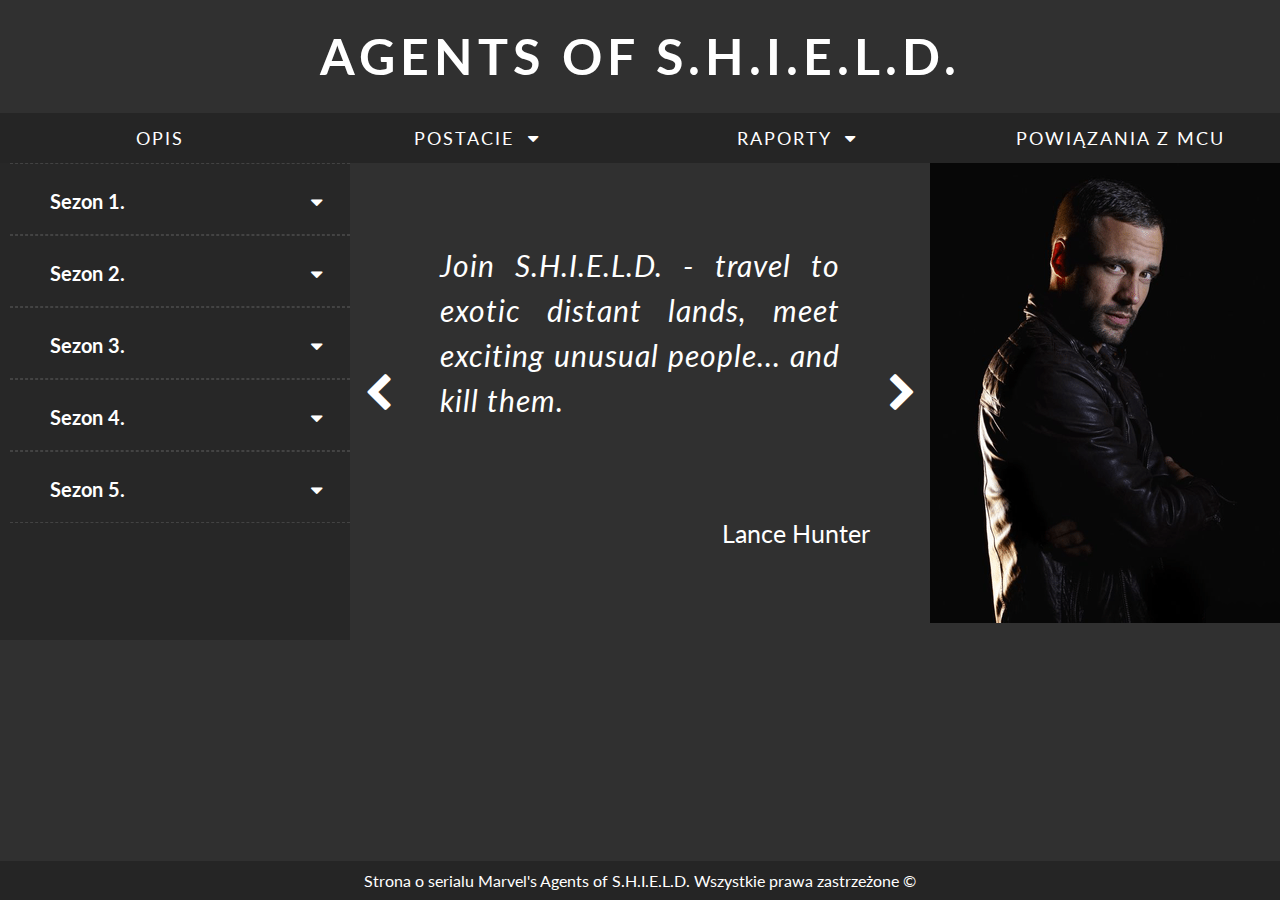
<file: website/index.html>
<!DOCTYPE HTML>

<html lang="pl">

<head>
	
	<title> Strona </title>
	<meta charset="utf-8" />
	<meta name="description" content="Strona internetowa opisująca " />
	<meta name="keywords" content=" słowo, klucz, kluczowe" /> 
	<meta http-equiv="X-Ua-Compatible" content="IE=edge, chrome=1" /> 
	
	<link rel="stylesheet" href="css/style.css" />
	<link rel="stylesheet" href="css/fontello/css/fontello.css" />
	<link href="https://fonts.googleapis.com/css?family=Lato:400,400i" rel="stylesheet">
	
</head>

<body>

	<header>
		<h1><a href="index.html"> AGENTS OF <span class="header-effect"> S.H.I.E.L.D. </span></a></h1>
	</header>
	
	<nav>
		<ul>
			<li><a href="#" onclick="ajax(0)">Opis</a></li>
			<li><a href="#">Postacie <i class="icon-down-dir"> </i></a>
				<ol>
					<li><a href="#" onclick="ajax(1)" >Pierwszoplanowe</a></li>
					<li><a href="#" onclick="ajax(2)">Drugoplanowe</a></li>
					<li><a href="#" onclick="ajax(3)">Trzecioplanowe</a></li>
					<li><a href="#" onclick="ajax(4)">Gościnne</a></li>	
				</ol>	
			</li>
			<li><a href="#">Raporty <i class="icon-down-dir"> </i></a>
				<ol>
					<li><a href="reports/raport1.pdf" target="_blank" >Poziom 1.</a></li>
					<li><a href="reports/raport2.pdf" target="_blank" >Poziom 2.</a></li>
					<li><a href="reports/raport3.pdf" target="_blank" >Poziom 3.</a></li>
					<li><a href="reports/raport4.pdf" target="_blank" >Poziom 4.</a></li>	
					<li><a href="reports/raport5.pdf" target="_blank" >Poziom 5.</a></li>	
					<li><a href="reports/raport6" target="_blank" >Poziom 6.</a></li>	
					<li><a href="reports/raport7.pdf" target="_blank" >Poziom 7.</a></li>	
					<li><a href="reports/raport8" target="_blank" >Poziom 8.</a></li>	
					<li><a href="reports/raport9" target="_blank" >Poziom 9.</a></li>	
					<li><a href="#" target="_blank" >Poziom 10. (tajny)</a></li>	
				</ol>
			</li>
			<li><a href="#" onclick="ajax(5)">Powiązania z MCU</a></li>
		</ul>
	</nav>
	
	<div class="container">
		<div class="side-nav">
			<ul>
				<li><h2 id="link-season1" class="season-header">Sezon 1. <i class="icon-down-dir"> </i></h2>
					<ol id="list-season1">
						<li><a href="#">Pilot</a></li>
						<li><a href="#">0-8-4</a></li>
						<li><a href="#">The Asset</a></li>
						<li><a href="#">Eye Spy</a></li>
						<li><a href="#">Girl in the Flower Dress</a></li>
						<li><a href="#">FZZT</a></li>
						<li><a href="#">The Hub</a></li>
						<li><a href="#">The Well</a></li>
						<li><a href="#">Repairs</a></li>
						<li><a href="#">The Brigde</a></li>
						<li><a href="#">The Magical Place</a></li>
						<li><a href="#">Seeds</a></li>
						<li><a href="#">T.R.A.C.K.S.</a></li>
						<li><a href="#">T.A.H.I.T.I.</a></li>
						<li><a href="#">Yes men</a></li>
						<li><a href="#">End of the Beginning</a></li>
						<li><a href="#">Turn, turn, turn</a></li>
						<li><a href="#">Providence</a></li>
						<li><a href="#">The Only Light in the Darkness</a></li>
						<li><a href="#">Nothing Personal</a></li>
						<li><a href="#">Ragtag</a></li>
						<li><a href="#">Beginning of the End</a></li>			
					</ol>
				</li>
				<li><h2 id="link-season2" class="season-header">Sezon 2. <i class="icon-down-dir"> </i></h2>
					<ol id="list-season2">
						<li><a href="#">Shadows</a></li>
						<li><a href="#">Heavy is the Head</a></li>
						<li><a href="#">Making Friends and Influencing People </a></li>
						<li><a style="margin-top: 14px;" href="#">Face My Enemy</a></li>
						<li><a href="#">A Hen in a Wolf House</a></li>
						<li><a href="#">A Fractured House</a></li>	
						<li><a href="#">The Writing on the Wall</a></li>
						<li><a href="#">The Things We Bury</a></li>
						<li><a href="#">Ye Who Enter Here</a></li>
						<li><a href="#">What They Become</a></li>
						<li><a href="#">Aftershocks</a></li>
						<li><a href="#">Who You Really Are</a></li>
						<li><a href="#">One of Us</a></li>
						<li><a href="#">Love in time of Hydra</a></li>
						<li><a href="#">One Door Closes</a></li>
						<li><a href="#">Afterlife</a></li>
						<li><a href="#">Melinda</a></li>
						<li><a href="#">The Frenemy of my Enemy</a></li>
						<li><a href="#">The Dirty Half Dozen</a></li>
						<li><a href="#">Scars</a></li>
						<li><a href="#">SOS: Part One</a></li>
						<li><a href="#">SOS: Part Two</a></li>					
					</ol>
				</li>
				<li><h2 id="link-season3" class="season-header">Sezon 3. <i class="icon-down-dir"> </i></h2>
					<ol id="list-season3">		
						<li><a href="#">Laws of Nature</a></li>
						<li><a href="#">Purpose in the Machine</a></li>
						<li><a href="#">A Wanted (Inhu)man</a></li>
						<li><a href="#">Devils You Know</a></li>
						<li><a href="#">4,722 Hours</a></li>
						<li><a href="#">Among Us Hide...</a></li>
						<li><a href="#">Chaos Theory</a></li>
						<li><a href="#">Many Heads, One Tale</a></li>
						<li><a href="#">Closure</a></li>
						<li><a href="#">Maveth</a></li>
						<li><a href="#">Bouncing Back</a></li>
						<li><a href="#">The Inside Man</a></li>
						<li><a href="#">Parting Shot</a></li>
						<li><a href="#">Watchdogs</a></li>
						<li><a href="#">Spacetime</a></li>
						<li><a href="#">Paradise Lost</a></li>
						<li><a href="#">The Team</a></li>
						<li><a href="#">The Singularity</a></li>
						<li><a href="#">Failed Experiments</a></li>
						<li><a href="#">Emancipation</a></li>
						<li><a href="#">Absolution</a></li>
						<li><a href="#">Ascencion</a></li>
					</ol>
				</li>
				<li><h2 id="link-season4" class="season-header">Sezon 4. <i class="icon-down-dir"> </i></h2>
					<ol id="list-season4">
						<li><a href="#">The Ghost</a></li>
						<li><a href="#">Meet the New Boss</a></li>
						<li><a href="#">Uprising</a></li>
						<li><a href="#">Let Me Stand Next to Your Fire</a></li>
						<li><a href="#">Lockup</a></li>
						<li><a href="#">The Good Samaritan</a></li>
						<li><a href="#">Deals with Our Devils</a></li>
						<li><a href="#">The Laws of Inferno Dynamics</a></li>
						<li><a href="#">Broken Promises</a></li>
						<li><a href="#">The Patriot</a></li>
						<li><a href="#">Wake Up</a></li>
						<li><a href="#">Hot Potato Soup</a></li>
						<li><a href="#">BOOM</a></li>
						<li><a href="#">The Man Behind the Shield</a></li>
						<li><a href="#">Self Control</a></li>
						<li><a href="#">What If</a></li>
						<li><a href="#">Identity and Change</a></li>
						<li><a href="#">No Regrets</a></li>
						<li><a href="#">All the Madame's Men</a></li>
						<li><a href="#">Farewell, Cruel World</a></li>
						<li><a href="#">The Return</a></li>
						<li><a href="#">World's End</a></li>
					</ol>		
				</li>
				<li><h2 id="link-season5" class="season-header">Sezon 5. <i class="icon-down-dir"> </i></h2>
					<ol id="list-season5">		
						<li><a href="#">Orientation: Part One</a></li>
						<li><a href="#">Orientation: Part Two</a></li>
						<li><a href="#">A Life Spent</a></li>
						<li><a href="#">A Life Earned</a></li>
						<li><a href="#">Rewind</a></li>
						<li><a href="#">Fun & Games</a></li>
						<li><a href="#">Together or not at all</a></li>
						<li><a href="#">The Last Day</a></li>
						<li><a href="#">Best Laid Plans</a></li>
						<li><a href="#">Past Life</a></li>
						<li><a href="#">All the Comforts of Home</a></li>
						<li><a href="#">The Real Deal</a></li>
						<li><a href="#">Principia</a></li>
						<li><a href="#">The Devil Complex</a></li>
						<li><a href="#">Rise and Shine</a></li>
						<li><a href="#">Inside Voices</a></li>
						<li><a href="#">The Honeymoon</a></li>
						<li><a href="#">All Roads Lead...</a></li>
						<li><a href="#">Option Two</a></li>
						<li><a href="#">The One Who Will Save Us All</a></li>
						<li><a href="#">The Force of Gravity</a></li>
						<li><a href="#">The End</a></li>
					</ol>
				</li>
			</ul>
		</div>
		
		<main>
			<div class="content-container" id="cont-container">
				<div class="content">
					<p id="quote-content"> </p>
					<p id="quote-owner"> </p>
					<i class="icon-left-open"></i>
					<i class="icon-right-open"></i>
				</div>
				
				<div id="picture"> </div>		
				<div style="clear: both;"> </div>
			</div>
			<div style="clear: both;"></div>
		</main>
	</div>
	
	<footer>
		Strona o serialu Marvel's Agents of S.H.I.E.L.D. Wszystkie prawa zastrzeżone &copy;
	</footer>

	
	<script src="https://ajax.googleapis.com/ajax/libs/jquery/3.3.1/jquery.min.js"></script>
	<script src="javascript/jquery.scrollTo.min.js"></script>
	
	<script src="javascript/sidenav-scrolling.js"> </script>
	<script src="javascript/main-slider.js"> </script>
	
	<script src="javascript/ajax/main-site-ajax.js"> </script>
	<script src="javascript/ajax/first-line-chars-ajax.js"> </script>
	<script src="javascript/ajax/mcu-links-ajax.js"> </script>
	
</body>


</html>
</file>
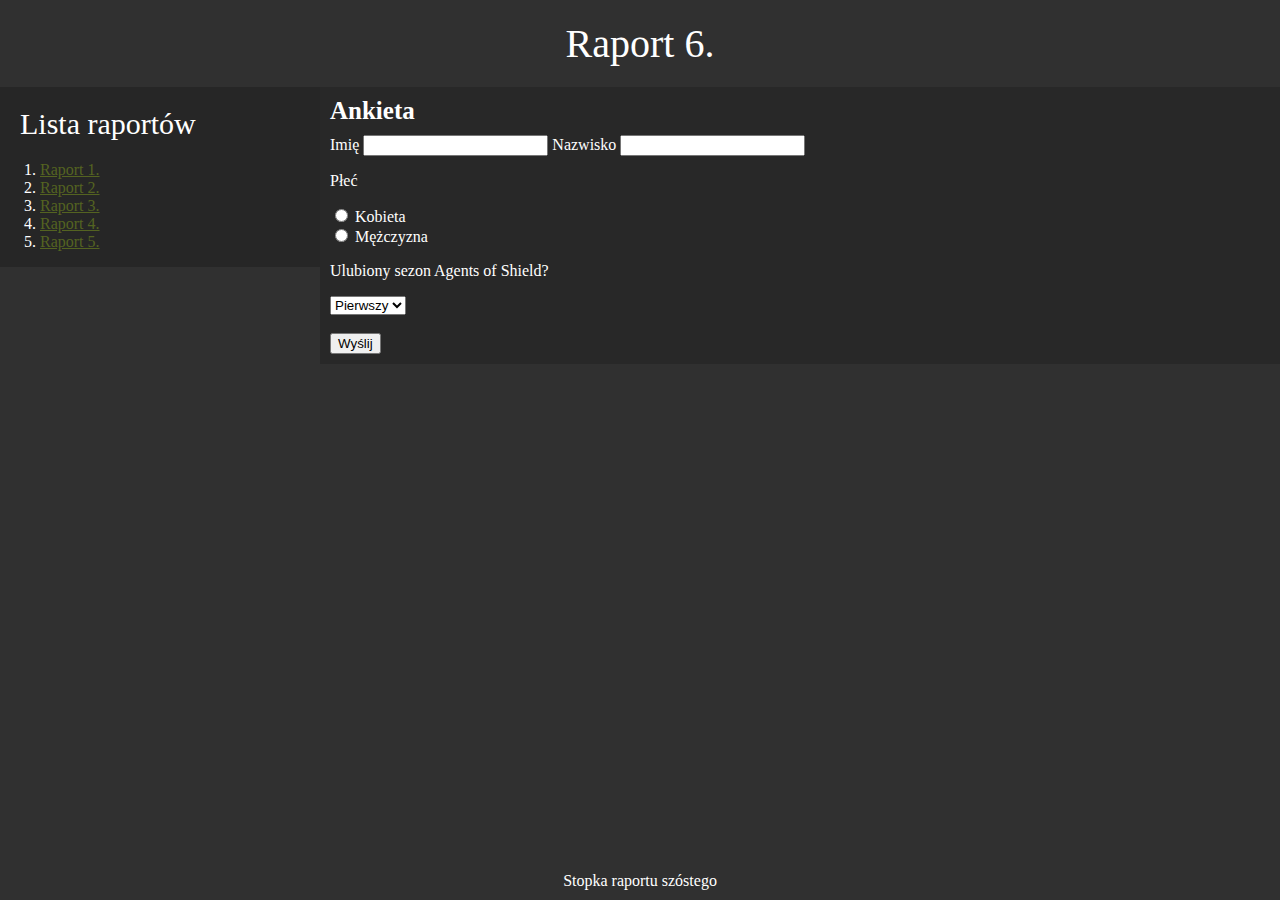
<file: website/reports/raport6 (mailto)/index.html>
<!DOCTYPE HTML>

<html lang="pl">

<head>
	
	<title> Strona </title>
	<meta charset="utf-8" />
	<meta name="description" content="Strona internetowa opisująca " />
	<meta name="keywords" content=" słowo, klucz, kluczowe" /> 
	<meta http-equiv="X-Ua-Compatible" content="IE=edge, chrome=1" /> 
	
	<style>
		
		body {
			background-color: #303030;
			margin: 0;
			color: white;
		}
		
		header {
			width: 100%;
			text-align: center;
			font-size: 40px;
			padding: 20px 0;
			
		}
		
		nav {
			width: 25%;
			background-color: #262626;
			float: left;
		}
		
		nav > p {
			margin: 20px;
			font-size: 30px;
		}
		
		nav a {
			color: #546321;
		}
		
		nav > ol {
			
		}
		
		main {
			width: 75%;
			float: left;
			background-color: #282828;
		}
		
		main  h2 {
			margin: 10px;
			font-size: 25px;
		}
		
		
		form {
			margin: 10px;
		}
		
		
		footer {
			position: absolute;
			bottom: 0;
			width: 100%;
			text-align: center;
			font-size: 16px;
			padding: 10px 0;
			
		}
	
	</style>
	
</head>


<body>

	<header> Raport 6. </header>
	
	<nav>
		
		<p> Lista raportów </p>
		<ol>
			<li><a href="#">Raport 1. </a></li>
			<li><a href="#">Raport 2. </a></li>
			<li><a href="#">Raport 3. </a></li>
			<li><a href="#">Raport 4. </a></li>
			<li><a href="#">Raport 5. </a></li>
		</ol>
	
	</nav>
	
	<main>
		<article>
		
			<h2> Ankieta </h2>
			<form>
				<label for="first-name">Imię </label> <input type="text" id="first-name" />
				<label for="second-name">Nazwisko </label> <input type="text" id="second-name" />
				<br />
				<p> Płeć </p>
				<input type="radio" name="gender" value="male" /> Kobieta <br />
				<input type="radio" name="gender" value="female" /> Mężczyzna <br />
				
				<p> Ulubiony sezon Agents of Shield? </p>
				
				<select name="seasons">
					<option value="first" checked>Pierwszy </option>
					<option value="second">Drugi </option>
					<option value="third">Trzeci </option>
					<option value="fourth">Czwarty </option>
					<option value="fifth">Piąty </option>
				</select>
			<br/><br/>
			<input type="submit" value="Wyślij" />
			
			</form>
		</article>
	</main>
	
	<div style="clear: both;"> </div>
	
	
	<footer> Stopka raportu szóstego </footer>

</body>

</html>
</file>
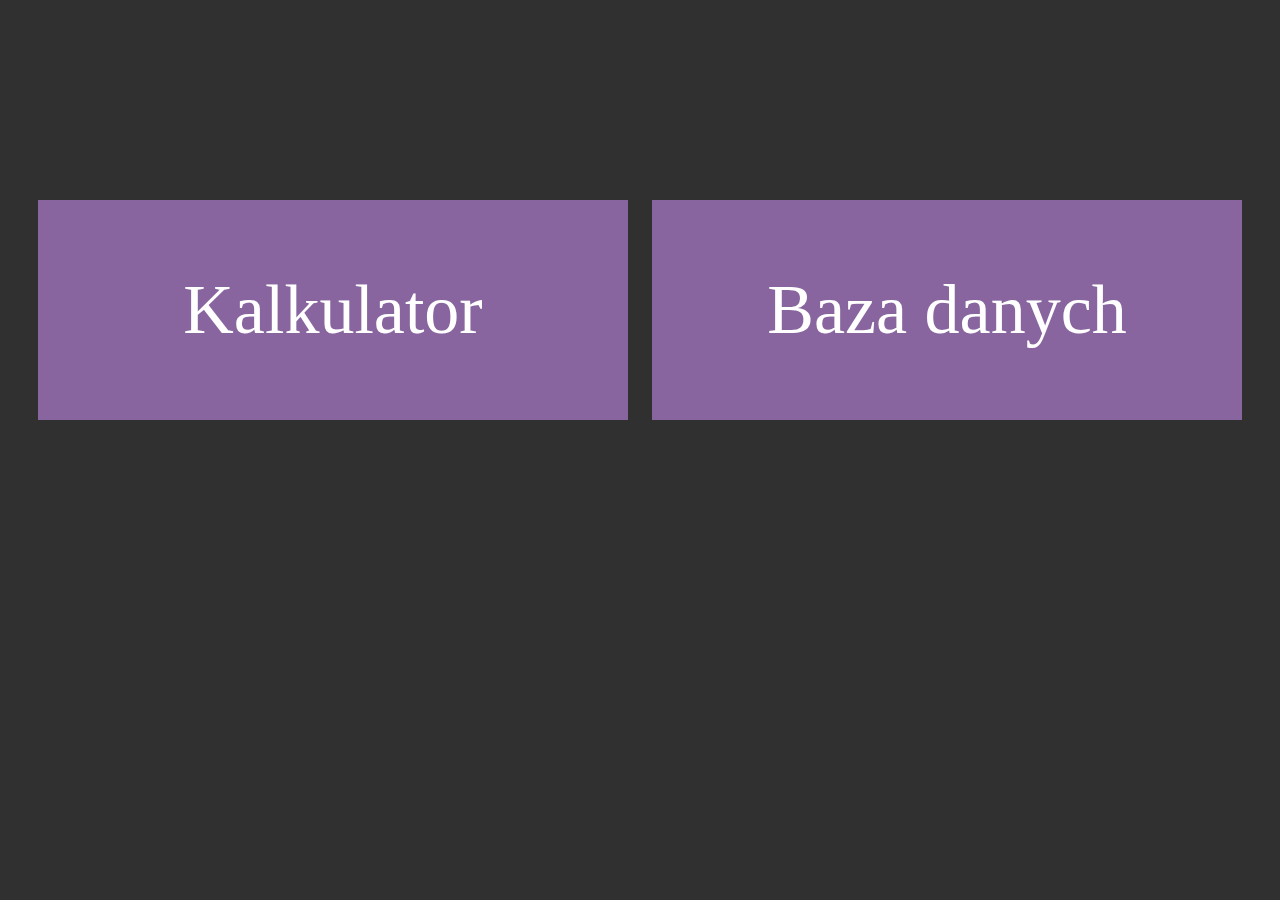
<file: website/reports/raport9/index.html>
<!DOCTYPE HTML>

<html lang="pl">

<head>
	
	<title> Strona </title>
	<meta charset="utf-8" />
	<meta name="description" content="Opis strony" />
	<meta name="keywords" content=" słowo, klucz, kluczowe" /> 
	
	<style>
		body {
			background-color: #303030;
	
			margin: 0px;
		}
		
		.container {
			width: 100%;
			height: 100%;
			text-align: center;
			
		}
		
		.container > a {
			display: inline-block;
			font-size: 70px;
			text-decoration: none;
			color: white;
			width: 450px;
			padding: 70px;
			margin: 10px;
			margin-top: 200px;
			background-color: #8965A0;
			
			transition: all .4s ease-in-out;
		}
		
		.container > a:hover {
			background-color: #674398;
			color: #AAAAAA;
			transform: scale(1.01);
		}
	
	</style>
	
</head>


<body>
	
	<div class="container"> 
		<a href="calculator.php"> Kalkulator </a>
		<a href="database.php"> Baza danych </a>
	</div>

</body>

</html>
</file>
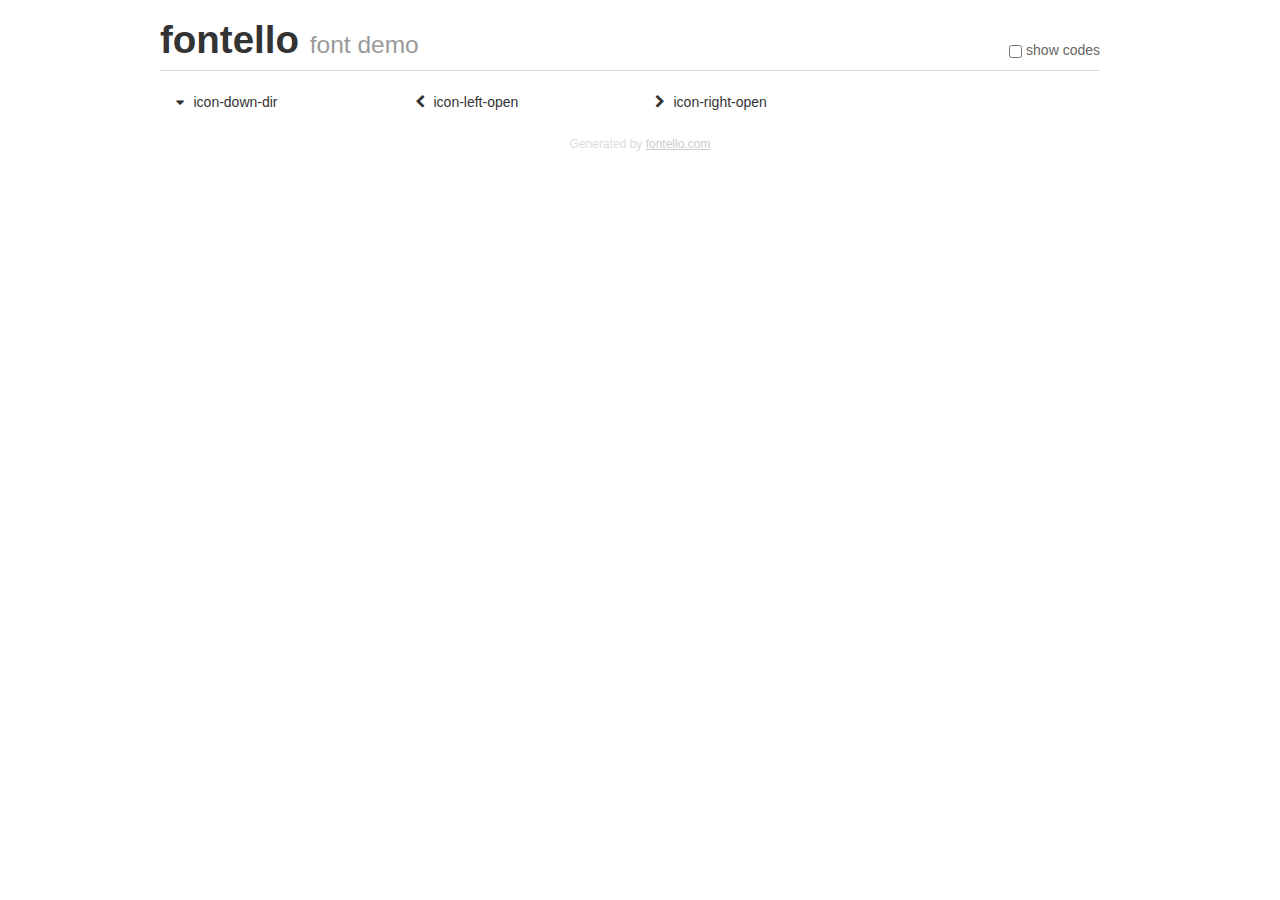
<file: website/css/fontello/demo.html>
<!DOCTYPE html>
<html>
  <head><!--[if lt IE 9]><script language="javascript" type="text/javascript" src="//html5shim.googlecode.com/svn/trunk/html5.js"></script><![endif]-->
    <meta charset="UTF-8"><style>/*
 * Bootstrap v2.2.1
 *
 * Copyright 2012 Twitter, Inc
 * Licensed under the Apache License v2.0
 * http://www.apache.org/licenses/LICENSE-2.0
 *
 * Designed and built with all the love in the world @twitter by @mdo and @fat.
 */
.clearfix {
  *zoom: 1;
}
.clearfix:before,
.clearfix:after {
  display: table;
  content: "";
  line-height: 0;
}
.clearfix:after {
  clear: both;
}
html {
  font-size: 100%;
  -webkit-text-size-adjust: 100%;
  -ms-text-size-adjust: 100%;
}
a:focus {
  outline: thin dotted #333;
  outline: 5px auto -webkit-focus-ring-color;
  outline-offset: -2px;
}
a:hover,
a:active {
  outline: 0;
}
button,
input,
select,
textarea {
  margin: 0;
  font-size: 100%;
  vertical-align: middle;
}
button,
input {
  *overflow: visible;
  line-height: normal;
}
button::-moz-focus-inner,
input::-moz-focus-inner {
  padding: 0;
  border: 0;
}
body {
  margin: 0;
  font-family: "Helvetica Neue", Helvetica, Arial, sans-serif;
  font-size: 14px;
  line-height: 20px;
  color: #333;
  background-color: #fff;
}
a {
  color: #08c;
  text-decoration: none;
}
a:hover {
  color: #005580;
  text-decoration: underline;
}
.row {
  margin-left: -20px;
  *zoom: 1;
}
.row:before,
.row:after {
  display: table;
  content: "";
  line-height: 0;
}
.row:after {
  clear: both;
}
[class*="span"] {
  float: left;
  min-height: 1px;
  margin-left: 20px;
}
.container,
.navbar-static-top .container,
.navbar-fixed-top .container,
.navbar-fixed-bottom .container {
  width: 940px;
}
.span12 {
  width: 940px;
}
.span11 {
  width: 860px;
}
.span10 {
  width: 780px;
}
.span9 {
  width: 700px;
}
.span8 {
  width: 620px;
}
.span7 {
  width: 540px;
}
.span6 {
  width: 460px;
}
.span5 {
  width: 380px;
}
.span4 {
  width: 300px;
}
.span3 {
  width: 220px;
}
.span2 {
  width: 140px;
}
.span1 {
  width: 60px;
}
[class*="span"].pull-right,
.row-fluid [class*="span"].pull-right {
  float: right;
}
.container {
  margin-right: auto;
  margin-left: auto;
  *zoom: 1;
}
.container:before,
.container:after {
  display: table;
  content: "";
  line-height: 0;
}
.container:after {
  clear: both;
}
p {
  margin: 0 0 10px;
}
.lead {
  margin-bottom: 20px;
  font-size: 21px;
  font-weight: 200;
  line-height: 30px;
}
small {
  font-size: 85%;
}
h1 {
  margin: 10px 0;
  font-family: inherit;
  font-weight: bold;
  line-height: 20px;
  color: inherit;
  text-rendering: optimizelegibility;
}
h1 small {
  font-weight: normal;
  line-height: 1;
  color: #999;
}
h1 {
  line-height: 40px;
}
h1 {
  font-size: 38.5px;
}
h1 small {
  font-size: 24.5px;
}
body {
  margin-top: 90px;
}
.header {
  position: fixed;
  top: 0;
  left: 50%;
  margin-left: -480px;
  background-color: #fff;
  border-bottom: 1px solid #ddd;
  padding-top: 10px;
  z-index: 10;
}
.footer {
  color: #ddd;
  font-size: 12px;
  text-align: center;
  margin-top: 20px;
}
.footer a {
  color: #ccc;
  text-decoration: underline;
}
.the-icons {
  font-size: 14px;
  line-height: 24px;
}
.switch {
  position: absolute;
  right: 0;
  bottom: 10px;
  color: #666;
}
.switch input {
  margin-right: 0.3em;
}
.codesOn .i-name {
  display: none;
}
.codesOn .i-code {
  display: inline;
}
.i-code {
  display: none;
}
@font-face {
      font-family: 'fontello';
      src: url('./font/fontello.eot?37463264');
      src: url('./font/fontello.eot?37463264#iefix') format('embedded-opentype'),
           url('./font/fontello.woff?37463264') format('woff'),
           url('./font/fontello.ttf?37463264') format('truetype'),
           url('./font/fontello.svg?37463264#fontello') format('svg');
      font-weight: normal;
      font-style: normal;
    }
     
     
    .demo-icon
    {
      font-family: "fontello";
      font-style: normal;
      font-weight: normal;
      speak: none;
     
      display: inline-block;
      text-decoration: inherit;
      width: 1em;
      margin-right: .2em;
      text-align: center;
      /* opacity: .8; */
     
      /* For safety - reset parent styles, that can break glyph codes*/
      font-variant: normal;
      text-transform: none;
     
      /* fix buttons height, for twitter bootstrap */
      line-height: 1em;
     
      /* Animation center compensation - margins should be symmetric */
      /* remove if not needed */
      margin-left: .2em;
     
      /* You can be more comfortable with increased icons size */
      /* font-size: 120%; */
     
      /* Font smoothing. That was taken from TWBS */
      -webkit-font-smoothing: antialiased;
      -moz-osx-font-smoothing: grayscale;
     
      /* Uncomment for 3D effect */
      /* text-shadow: 1px 1px 1px rgba(127, 127, 127, 0.3); */
    }
     </style>
    <link rel="stylesheet" href="css/animation.css"><!--[if IE 7]><link rel="stylesheet" href="css/" + font.fontname + "-ie7.css"><![endif]-->
    <script>
      function toggleCodes(on) {
        var obj = document.getElementById('icons');
      
        if (on) {
          obj.className += ' codesOn';
        } else {
          obj.className = obj.className.replace(' codesOn', '');
        }
      }
      
    </script>
  </head>
  <body>
    <div class="container header">
      <h1>fontello <small>font demo</small></h1>
      <label class="switch">
        <input type="checkbox" onclick="toggleCodes(this.checked)">show codes
      </label>
    </div>
    <div class="container" id="icons">
      <div class="row">
        <div class="the-icons span3" title="Code: 0xe800"><i class="demo-icon icon-down-dir">&#xe800;</i> <span class="i-name">icon-down-dir</span><span class="i-code">0xe800</span></div>
        <div class="the-icons span3" title="Code: 0xe801"><i class="demo-icon icon-left-open">&#xe801;</i> <span class="i-name">icon-left-open</span><span class="i-code">0xe801</span></div>
        <div class="the-icons span3" title="Code: 0xe802"><i class="demo-icon icon-right-open">&#xe802;</i> <span class="i-name">icon-right-open</span><span class="i-code">0xe802</span></div>
      </div>
    </div>
    <div class="container footer">Generated by <a href="http://fontello.com">fontello.com</a></div>
  </body>
</html>
</file>
<file: website/css/style.css>
body {
	background-color: #303030;
	color: white;
	margin: 0px;
	font-family: 'Lato', sans-serif;
}

header  a {
	display: block;
	width: 100%;
	font-size: 50px;
	text-align: center;
	padding: 5px 0;
	letter-spacing: 5px;
	text-decoration: none;
	text-transform: uppercase;
	color: white;
}

header .header-effect { transition: color 0.4s ease-in-out; }
header:hover .header-effect { color: #874321; }

nav {
	width: 100%;
	height: 50px;
	background-color: #252525;
	text-transform: uppercase;
	text-align: center;
}

nav > ul {
	display: inline-block;
	list-style-type: none;
	padding: 0;
	margin: 0;
}

nav > ul > li {
	display: block;
	float: left;
}

nav > ul > li > a {
	display: block;
	width: 320px;
	height: 50px;
	text-decoration: none;
	color: white;
	line-height: 280%;
	letter-spacing: 2px;
	font-size: 18px;
}

nav > ul > li:hover > a {
	background-color: #763210;
}

nav > ul > li > ol {
	list-style-type: none;
	display: none;
	position: relative;
	background-color: #874321;
	padding: 0;
	margin: 0;
}

nav > ul > li > ol > li > a {
	display: block;
	height: 35px;
	text-decoration: none;
	color: white;
	letter-spacing: 2px;
	font-size: 14px;
	line-height: 260%;
}

nav > ul > li > ol > li:hover > a {
	background-color: #763210;
}

nav > ul > li:hover > ol {
	display: block;
	z-index: 100;
}

.container {
	width: 100%;
}

.side-nav {
	width: 340px;
	float: left;
	background-color: #272727;
	height: 477px;
	padding-left: 10px;
	overflow: scroll;
}

.side-nav::-webkit-scrollbar { width: 10px; }
.side-nav::-webkit-scrollbar-thumb { background-color: #874321; border-radius: 20px; }
.side.nav::-webkit-scrollbar-corner { background-color: #272727; }
.side-nav .icon-down-dir { position: absolute; right: 20px; }

.side-nav > ul {
	list-style-type: none;
	padding: 0;
	margin: 0;
}

.side-nav > ul > li > h2 {
	display: block;
	height: 30px;
	margin: 0;
	padding: 20px 40px;
	line-height: 170%;
	color: white;
	font-size: 20px;
	border-bottom: 1px dashed #434343;
	border-top: 1px dashed #434343;
	cursor: pointer;
	position: relative;
}

.side-nav > ul > li > h2:hover  {
	background-color: #303030;
	color: #874321;
}

.side-nav >ul >li > ol {
	display: none;
	padding: 0px 50px;
	font-size: 14px; 
}

.side-nav > ul > li > ol > li > a {
	display: block;
	height: 20px;
	padding: 10px 0px;
	text-decoration: none;
	color: white;
	letter-spacing: 1px;
}

.side-nav > ul > li > ol > li > a:hover {
	color: #874321;
}

.content-container { 
	position: relative; 
	float: left;
	width: calc(100% - 350px);
	margin: 0;
}

.content-container .picture {
	position: absolute;
	right: 0;
}

.content {
	width: calc(100% - 350px);
	height: 460px;
	float: left;
	position: relative;
}

.content #quote-content {
	position: absolute;
	left: 90px;
	top: 50px;
	padding-right: 90px;
	font-size: 30px;
	font-style: italic;
	letter-spacing: 1px;
	line-height: 150%;
	text-align: justify;
}

.content #quote-owner {
	position: absolute;
	right: 60px;
	bottom: 50px;
	font-size: 25px;
	font-style: none;
}

#picture {
	position: relative;
	float: left;
	width: 350px;
	height: 460px;
	overflow: hidden;
}

#picture img {
	position: absolute;
	top: 0;
	right: 0;
}

footer {
	width: 100%;
	position: fixed;
	bottom: 0;
	background-color: #252525;
	text-align: center;
	padding: 10px 0;
	text-transform: none;
}
</file>
<file: website/css/fontello/css/fontello.css>
@font-face {
  font-family: 'fontello';
  src: url('../font/fontello.eot?13847751');
  src: url('../font/fontello.eot?13847751#iefix') format('embedded-opentype'),
       url('../font/fontello.woff2?13847751') format('woff2'),
       url('../font/fontello.woff?13847751') format('woff'),
       url('../font/fontello.ttf?13847751') format('truetype'),
       url('../font/fontello.svg?13847751#fontello') format('svg');
  font-weight: normal;
  font-style: normal;
}
/* Chrome hack: SVG is rendered more smooth in Windozze. 100% magic, uncomment if you need it. */
/* Note, that will break hinting! In other OS-es font will be not as sharp as it could be */
/*
@media screen and (-webkit-min-device-pixel-ratio:0) {
  @font-face {
    font-family: 'fontello';
    src: url('../font/fontello.svg?13847751#fontello') format('svg');
  }
}
*/
 
 [class^="icon-"]:before, [class*=" icon-"]:before {
  font-family: "fontello";
  font-style: normal;
  font-weight: normal;
  speak: none;
 
  display: inline-block;
  text-decoration: inherit;
  width: 1em;
  margin-right: .2em;
  text-align: center;
  /* opacity: .8; */
 
  /* For safety - reset parent styles, that can break glyph codes*/
  font-variant: normal;
  text-transform: none;
 
  /* fix buttons height, for twitter bootstrap */
  line-height: 1em;
 
  /* Animation center compensation - margins should be symmetric */
  /* remove if not needed */
  margin-left: .2em;
 
  /* you can be more comfortable with increased icons size */
  /* font-size: 120%; */
 
  /* Font smoothing. That was taken from TWBS */
  -webkit-font-smoothing: antialiased;
  -moz-osx-font-smoothing: grayscale;
 
  /* Uncomment for 3D effect */
  /* text-shadow: 1px 1px 1px rgba(127, 127, 127, 0.3); */
}
 
.icon-down-dir:before { content: '\e800'; } /* '' */
.icon-left-open:before { content: '\e801'; font-size: 40px; position: absolute; top: calc((100% - 40px) / 2); } /* '' */
.icon-right-open:before { content: '\e802';  font-size: 40px; position: absolute; top: calc((100% - 40px) / 2); right: 0; } /* '' */
</file>
<file: website/css/fontello/css/animation.css>
/*
   Animation example, for spinners
*/
.animate-spin {
  -moz-animation: spin 2s infinite linear;
  -o-animation: spin 2s infinite linear;
  -webkit-animation: spin 2s infinite linear;
  animation: spin 2s infinite linear;
  display: inline-block;
}
@-moz-keyframes spin {
  0% {
    -moz-transform: rotate(0deg);
    -o-transform: rotate(0deg);
    -webkit-transform: rotate(0deg);
    transform: rotate(0deg);
  }

  100% {
    -moz-transform: rotate(359deg);
    -o-transform: rotate(359deg);
    -webkit-transform: rotate(359deg);
    transform: rotate(359deg);
  }
}
@-webkit-keyframes spin {
  0% {
    -moz-transform: rotate(0deg);
    -o-transform: rotate(0deg);
    -webkit-transform: rotate(0deg);
    transform: rotate(0deg);
  }

  100% {
    -moz-transform: rotate(359deg);
    -o-transform: rotate(359deg);
    -webkit-transform: rotate(359deg);
    transform: rotate(359deg);
  }
}
@-o-keyframes spin {
  0% {
    -moz-transform: rotate(0deg);
    -o-transform: rotate(0deg);
    -webkit-transform: rotate(0deg);
    transform: rotate(0deg);
  }

  100% {
    -moz-transform: rotate(359deg);
    -o-transform: rotate(359deg);
    -webkit-transform: rotate(359deg);
    transform: rotate(359deg);
  }
}
@-ms-keyframes spin {
  0% {
    -moz-transform: rotate(0deg);
    -o-transform: rotate(0deg);
    -webkit-transform: rotate(0deg);
    transform: rotate(0deg);
  }

  100% {
    -moz-transform: rotate(359deg);
    -o-transform: rotate(359deg);
    -webkit-transform: rotate(359deg);
    transform: rotate(359deg);
  }
}
@keyframes spin {
  0% {
    -moz-transform: rotate(0deg);
    -o-transform: rotate(0deg);
    -webkit-transform: rotate(0deg);
    transform: rotate(0deg);
  }

  100% {
    -moz-transform: rotate(359deg);
    -o-transform: rotate(359deg);
    -webkit-transform: rotate(359deg);
    transform: rotate(359deg);
  }
}
</file>
